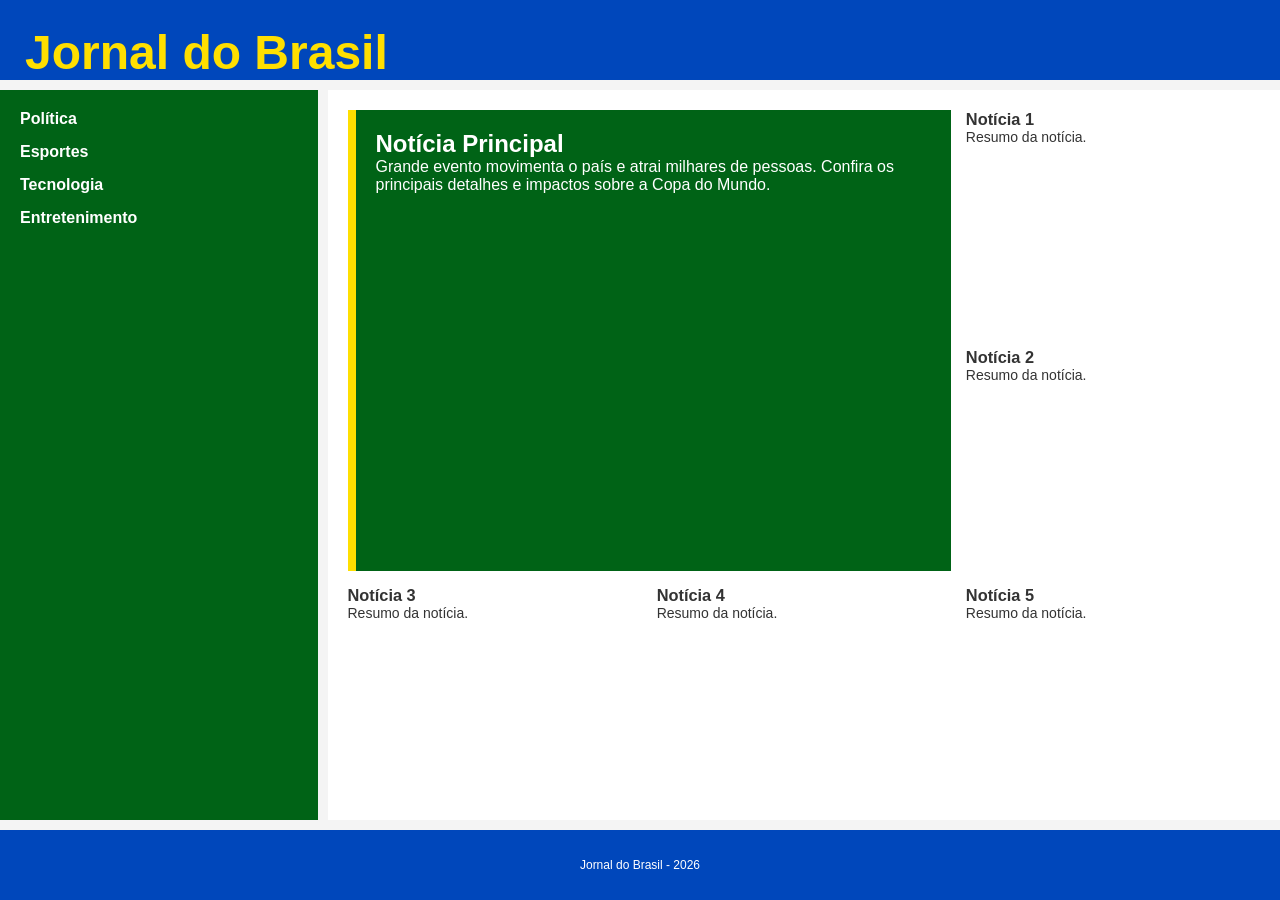
<file: atividade/atividade 1/index.html>
<!DOCTYPE html>
<html lang="pt-BR">
<head>
    <meta charset="UTF-8">
    <meta name="viewport" content="width=device-width, initial-scale=1.0">
    <title>Jornal do Brasil</title>
    <link rel="stylesheet" href="style.css">
</head>
<body>

<div class="container">

    <div class="header">
        <h1>Jornal do Brasil</h1>
    </div>

    <div class="menu">
        <ul>
            <li><a href="#">Política</a></li>
            <li><a href="#">Esportes</a></li>
            <li><a href="#">Tecnologia</a></li>
            <li><a href="#">Entretenimento</a></li>
        </ul>
    </div>

    <div class="conteudo">

        <div class="destaque">
            <h2>Notícia Principal</h2>
            <p>
                Grande evento movimenta o país e atrai milhares de pessoas.
                Confira os principais detalhes e impactos sobre a Copa do Mundo.
            </p>
        </div>

        <div class="card">
            <h3>Notícia 1</h3>
            <p>Resumo da notícia.</p>
        </div>

        <div class="card">
            <h3>Notícia 2</h3>
            <p>Resumo da notícia.</p>
        </div>

        <div class="card">
            <h3>Notícia 3</h3>
            <p>Resumo da notícia.</p>
        </div>

        <div class="card">
            <h3>Notícia 4</h3>
            <p>Resumo da notícia.</p>
        </div>

        <div class="card">
            <h3>Notícia 5</h3>
            <p>Resumo da notícia.</p>
        </div>

    </div>

    <div class="footer">
        Jornal do Brasil - 2026
    </div>

</div>

</body>
</html>
</file>
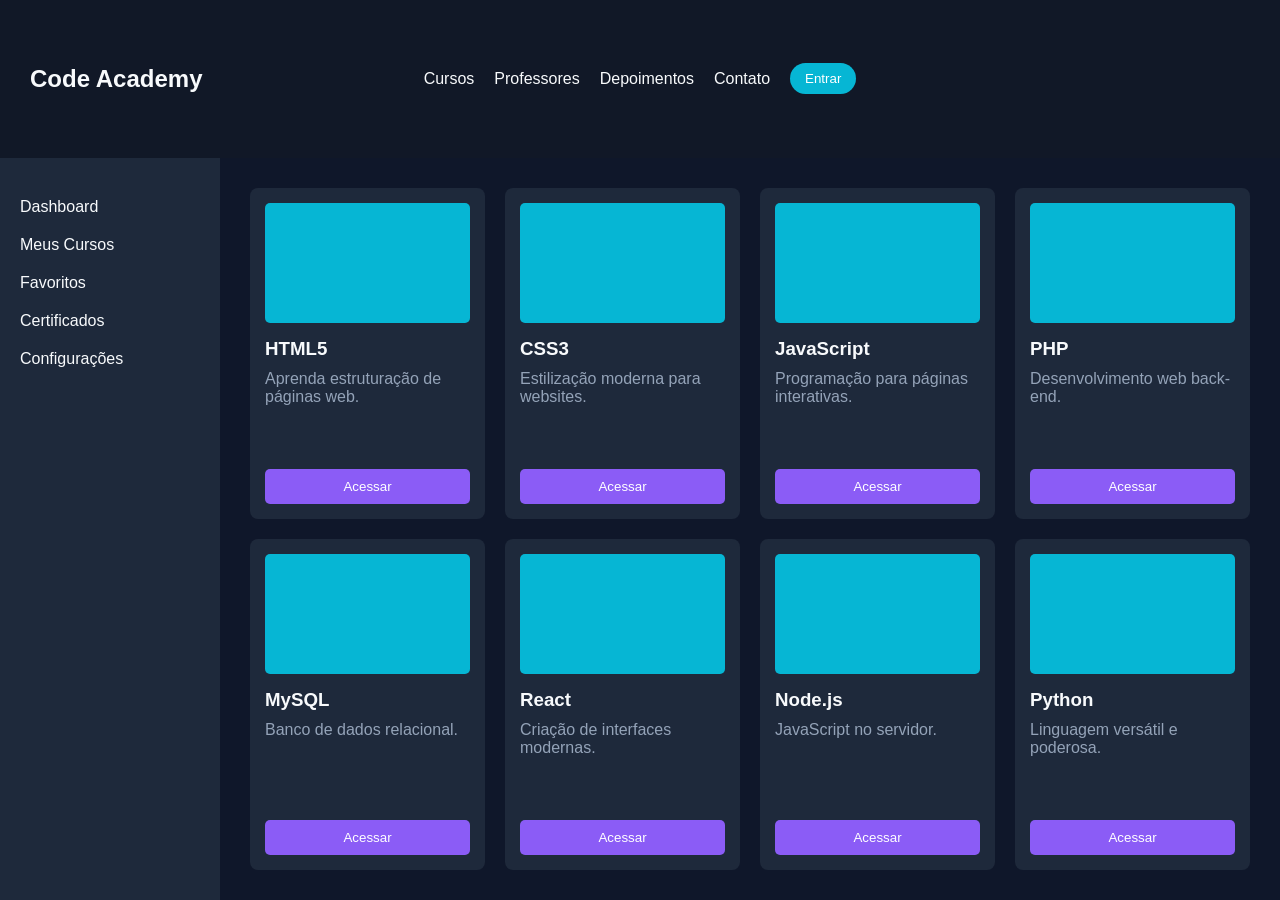
<file: atividade/atividade3/index.html>
<!DOCTYPE html>
<html lang="pt-BR">
<head>
    <meta charset="UTF-8">
    <meta name="viewport" content="width=device-width, initial-scale=1.0">
    <title>Code Academy</title>
    <link rel="stylesheet" href="style.css">
</head>
<body>

<div class="container">

    <header>
        <h1>Code Academy</h1>

        <nav>
            <a href="#">Cursos</a>
            <a href="#">Professores</a>
            <a href="#">Depoimentos</a>
            <a href="#">Contato</a>
            <button>Entrar</button>
        </nav>
    </header>

    <div class="menu">
        <ul>
            <li>Dashboard</li>
            <li>Meus Cursos</li>
            <li>Favoritos</li>
            <li>Certificados</li>
            <li>Configurações</li>
        </ul>
    </div>

    <main>

        <div class="card">
            <div class="imagem"></div>
            <h3>HTML5</h3>
            <p>Aprenda estruturação de páginas web.</p>
            <button>Acessar</button>
        </div>

        <div class="card">
            <div class="imagem"></div>
            <h3>CSS3</h3>
            <p>Estilização moderna para websites.</p>
            <button>Acessar</button>
        </div>

        <div class="card">
            <div class="imagem"></div>
            <h3>JavaScript</h3>
            <p>Programação para páginas interativas.</p>
            <button>Acessar</button>
        </div>

        <div class="card">
            <div class="imagem"></div>
            <h3>PHP</h3>
            <p>Desenvolvimento web back-end.</p>
            <button>Acessar</button>
        </div>

        <div class="card">
            <div class="imagem"></div>
            <h3>MySQL</h3>
            <p>Banco de dados relacional.</p>
            <button>Acessar</button>
        </div>

        <div class="card">
            <div class="imagem"></div>
            <h3>React</h3>
            <p>Criação de interfaces modernas.</p>
            <button>Acessar</button>
        </div>

        <div class="card">
            <div class="imagem"></div>
            <h3>Node.js</h3>
            <p>JavaScript no servidor.</p>
            <button>Acessar</button>
        </div>

        <div class="card">
            <div class="imagem"></div>
            <h3>Python</h3>
            <p>Linguagem versátil e poderosa.</p>
            <button>Acessar</button>
        </div>

    </main>

</div>

</body>
</html>
</file>
<file: atividade/atividade 1/style.css>
*{
    margin: 0;
    padding: 0;
    box-sizing: border-box;
    font-family: Arial, sans-serif;
}

body{
    background-color: #f4f4f4;
}

.container{
    height: 100vh;
    display: grid;
    grid-template-columns: 1fr 3fr;
    grid-template-rows: 80px 1fr 70px;
    gap: 10px;
}

.header{
    background-color: #0047bb;
    color: #ffdf00;
    padding: 25px;
    font-size: 24px;
    font-weight: bold;

    grid-column: 1 / 3;
}

.menu{
    background-color: #006316;
    padding: 20px;
}

.menu ul{
    list-style: none;
}

.menu li{
    margin-bottom: 15px;
}

.menu a{
    text-decoration: none;
    color: white;
    font-weight: bold;
}

.conteudo{
    background-color: white;
    padding: 20px;

    display: grid;
    grid-template-columns: repeat(3, 1fr);
    gap: 15px;
}

.destaque{
    background-color: #006316;
    color: white;
    padding: 20px;
    border-left: 8px solid #ffdf00;

    grid-column: 1 / 3;
    grid-row: 1 / 3;
}

.card{
    color: #333;
    font-size: 14px;
}

.card:nth-of-type(2){
    grid-column: 3;
    grid-row: 1;
}

.card:nth-of-type(3){
    grid-column: 3;
    grid-row: 2;
}

.card:nth-of-type(4){
    grid-column: 1;
    grid-row: 3;
}

.card:nth-of-type(5){
    grid-column: 2;
    grid-row: 3;
}

.card:nth-of-type(6){
    grid-column: 3;
    grid-row: 3;
}

.footer{
    background-color: #0047bb;
    color: white;
    font-size: 12px;

    display: flex;
    justify-content: center;
    align-items: center;

    grid-column: 1 / 3;
}
</file>
<file: atividade/atividade3/style.css>
*{
    margin:0;
    padding:0;
    box-sizing:border-box;
    font-family:Arial, Helvetica, sans-serif;
}

body{
    background:#0f172a;
}

.container{
    display:grid;
    grid-template-columns:220px 1fr;
    grid-template-areas:
    "header header"
    "menu main";
    min-height:100vh;
}

header{
    grid-area:header;
    background:#111827;
    color:#f8fafc;
    padding:15px 30px;
    display:flex;
    justify-content:center;
    align-items:center;
    position:relative;
}

header h1{
    position:absolute;
    left:30px;
    font-size:24px;
}

header nav{
    display:flex;
    justify-content:center;
    align-items:center;
    gap:20px;
}

header nav a{
    text-decoration:none;
    color:#f8fafc;
}

header button{
    background:#06b6d4;
    color:white;
    border:none;
    padding:8px 15px;
    border-radius:20px;
    cursor:pointer;
}

.menu{
    grid-area:menu;
    background:#1e293b;
    color:#f8fafc;
    padding:20px;
}

.menu ul{
    list-style:none;
}

.menu li{
    margin:20px 0;
}

main{
    grid-area:main;
    padding:30px;
    display:grid;
    grid-template-columns:repeat(4, 1fr);
    gap:20px;
}

.card{
    background:#1e293b;
    color:#f8fafc;
    padding:15px;
    border-radius:8px;
    display:flex;
    flex-direction:column;
}

.imagem{
    height:120px;
    background:#06b6d4;
    border-radius:5px;
    margin-bottom:15px;
}

.card h3{
    margin-bottom:10px;
}

.card p{
    margin-bottom:15px;
    color:#94a3b8;
}

.card button{
    margin-top:auto;
    background:#8b5cf6;
    color:white;
    border:none;
    padding:10px;
    border-radius:5px;
    cursor:pointer;
}

@media(max-width:768px){

    .container{
        grid-template-columns:120px 1fr;
    }

    main{
        grid-template-columns:repeat(2,1fr);
    }

    header nav{
        gap:10px;
    }

    header h1{
        left:15px;
        font-size:20px;
    }
}

@media(max-width:480px){

    .container{
        grid-template-columns:1fr;
        grid-template-areas:
        "header"
        "main";
    }

    .menu{
        display:none;
    }

    header{
        flex-direction:column;
        justify-content:center;
        align-items:center;
        gap:15px;
        padding:20px;
    }

    header h1{
        position:static;
    }

    header nav{
        flex-direction:column;
        align-items:center;
        gap:10px;
    }

    main{
        grid-template-columns:1fr;
        padding:20px;
    }
}
</file>
